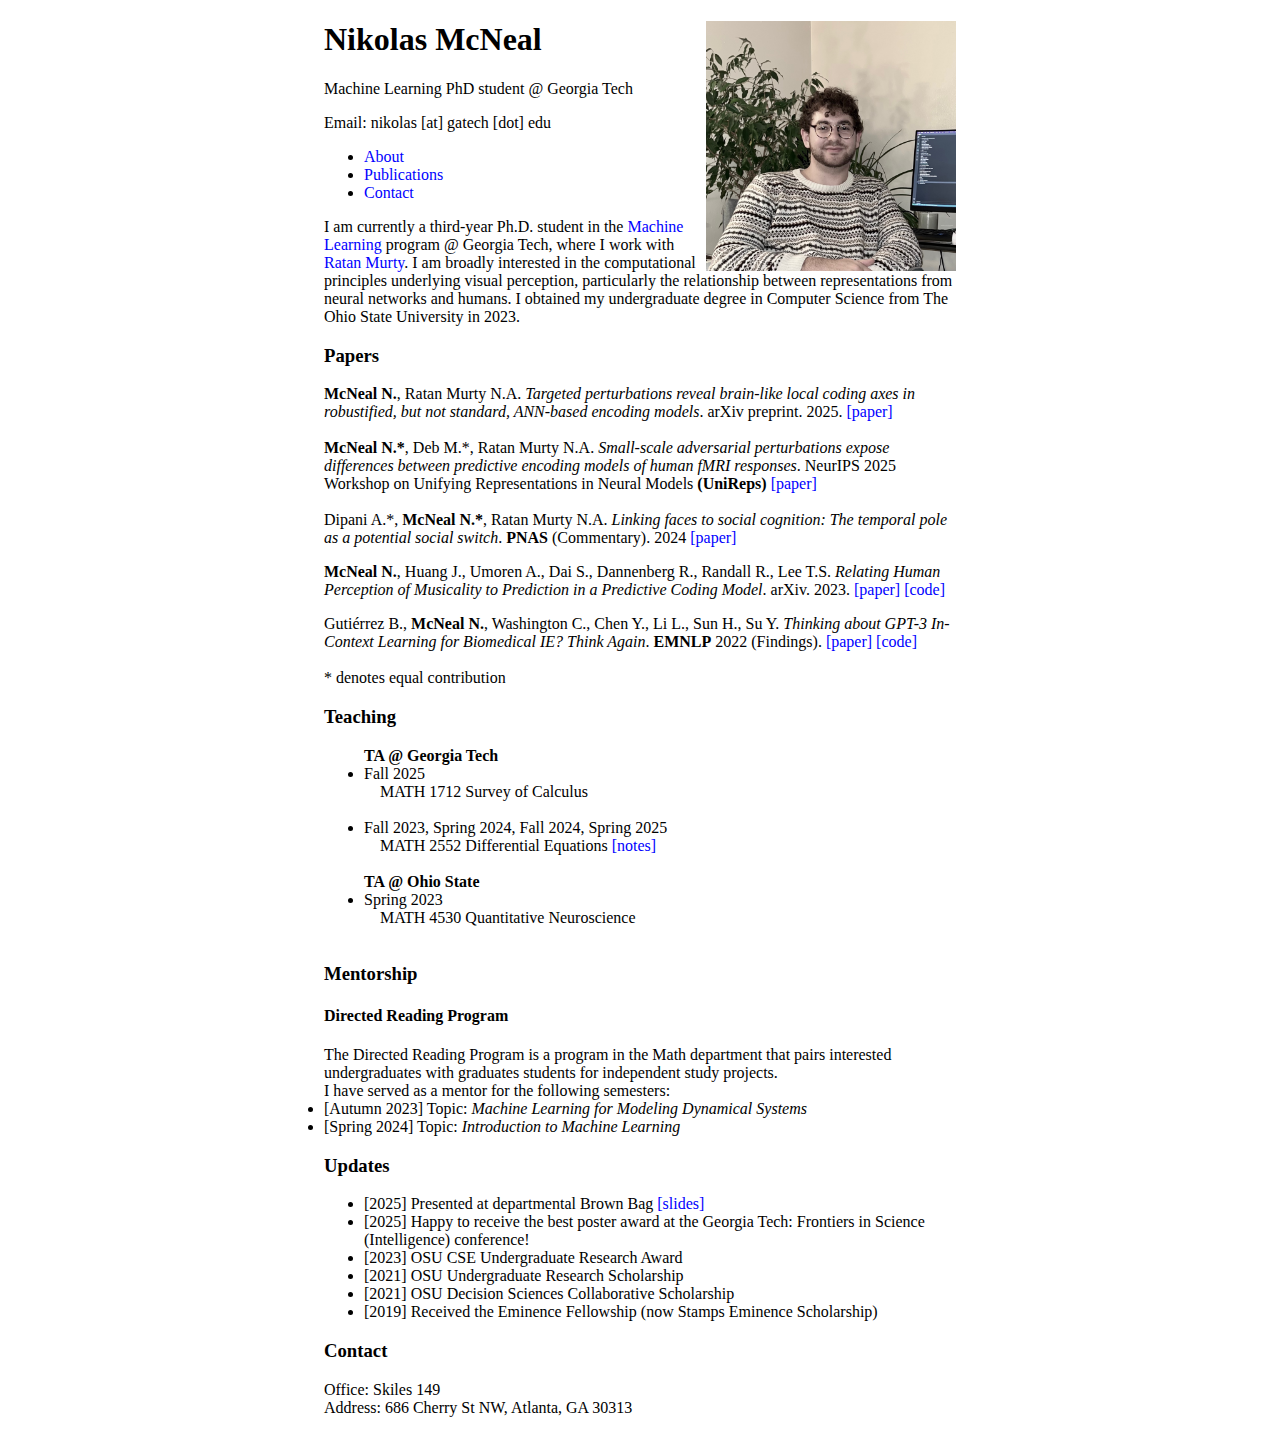
<file: index.html>
<!DOCTYPE HTML>
<html>
<head>
    <title>Nikolas McNeal @ Georgia Tech</title>
    <meta http-equiv="content-type" content="text/html; charset=utf-8" />
    <meta name="viewport" content="width=device-width, initial-scale=1" />
    <meta name="description" content="This is Nikolas McNeal's homepage" />
    <meta name="keywords" content="Nikolas McNeal, Georgia Tech, Mathematics, Machine Learning" />
    <style>
        /* CSS to prevent hyperlinks from turning purple */
        a {
            text-decoration: none;
            color: blue; /* Change link color if needed */
        }

        /* CSS to center the webpage within 60% of the screen */
        #wrapper {
            max-width: 50%;
            margin: 0 auto;
        }
    </style>
</head>

<body>
<div id="wrapper">
    <img src="photos/nikolas_mcneal.jpg" alt="Nikolas McNeal" style="width:100%; max-width:250px;float:right">
    <!-- Header -->
    <section id="header" class="skel-layers-fixed">
        <header>
            <h1>Nikolas McNeal</h1>
            <p>Machine Learning PhD student  @ Georgia Tech</p>
            <!-- <p>Office Hours (SP24): Tuesdays 1-2 PM Clough 280</p> -->

            <p> Email: nikolas [at] gatech [dot] edu</p>
        </header>
        <nav id="nav">
            <ul class="icons">
                <li><a href="#About" class="active">About</a></li>
                <li><a href="#Publications">Publications</a></li>
                <li><a href="#Contact">Contact</a></li>
            </ul>
        </nav>
    </section>

    <!-- Main -->
    <div id="main">
        <!-- About -->
        <section id="About">
            <div class="container">
                <header class="major">
                    <!-- <h2>Hi, I am Nick.</h2> -->
                </header>
                <p>
                    I am currently a third-year Ph.D. student in the <a href="https://www.google.com/search?q=machine+learning&oq=machine+learning&gs_lcrp=[base64]&sourceid=chrome&ie=UTF-8">Machine Learning</a> program @ Georgia Tech, where I work with <a href="https://www.murtylab.com/">Ratan Murty</a>. I am broadly interested in the computational principles underlying visual perception, particularly the relationship between representations from neural networks and humans.                     I obtained my undergraduate degree in Computer Science from The Ohio State University in 2023.
                </p>
            </div>
        </section>

        <section id="Publications">
            <div class="container">
                <i class="icon-text fa-file-text" aria-hidden="true"></i>
                <h3>Papers</h3>
                <article>
                    <b>McNeal N.</b>, Ratan Murty N.A. <i>Targeted perturbations reveal brain-like local coding axes in robustified, but not standard, ANN-based encoding models</i>. arXiv preprint. 2025. 
                            <a href="https://arxiv.org/pdf/2509.23333">[paper]</a> 
                </article>
                <br>


                <article>
                    <b>McNeal N.*</b>, Deb M.*, Ratan Murty N.A. <i>Small-scale adversarial perturbations expose
                        differences between predictive encoding models of
                        human fMRI responses</i>. NeurIPS 2025 Workshop on
                            Unifying Representations in Neural Models <b>(UniReps)</b> 
                            <a href="https://proceedings.mlr.press/v285/mcneal24a.html">[paper]</a> 
                </article>
                <br>
                <article>
                    Dipani A.*, <b>McNeal N.*</b>, Ratan Murty N.A. <i>Linking faces to social cognition: The temporal pole as a potential social switch</i>. <b>PNAS</b> (Commentary). 2024 <a href="https://www.pnas.org/doi/10.1073/pnas.2411735121">[paper]</a> 
                </article>
                <article>
                    <p><b>McNeal N.</b>, Huang J., Umoren A., Dai S., Dannenberg R., Randall R., Lee T.S. <i>Relating Human Perception of Musicality to Prediction in a Predictive Coding Model</i>. arXiv. 2023. <a href="https://arxiv.org/abs/2210.16587">[paper]</a> <a href="https://github.com/leelabcnbc/predictive-coding-music-prediction">[code]</a> </article></div></p>
                </article>
                <!-- <i class="icon-text fa-file-text" aria-hidden="true"></i> -->
                <!-- <h3>Conference Publications</h3> -->
                <article>
                    Gutiérrez B., <b>McNeal N.</b>, Washington C., Chen Y., Li L., Sun H., Su Y. <i>Thinking about GPT-3 In-Context Learning for Biomedical IE? Think Again</i>. <b>EMNLP</b> 2022 (Findings). <a href="https://aclanthology.org/2022.findings-emnlp.329/">[paper]</a> <a href="https://github.com/dki-lab/few-shot-bioIE">[code]</a>
                </article>
                <br>
                * denotes equal contribution
        </section>

        <!-- <h3>Conference presentations:</h3>
        <ul>
            <li> Shanahan D., Kang J., <b>McNeal N.</b> <i>Understanding the Role of Schematic Knowledge in the Preference for Harmonic Asymmetry with Iterative Learning.</i> International Conference on Music Perception and Cognition (<b>ICMPC</b>), 2023. Tokyo, Japan. Oral presentation. </li>
            <br>
            <li> <b>McNeal N.</b>, Kang J., Hay N., Shanahan D. <i>Iterative learning suggests a preference for harmonic asymmetry.</i> Society for Music Perception and Cognition (<b>SMPC</b>), 2022. Portland, Oregon. Oral presentation. </li>
            <br>
            <li> <b>McNeal N.</b>, Shevlin B., Krajbich I. <i>What causes enhanced processing of high-value items?</i> Poster at: 44th Annual Cognitive Science Society (<b>CogSci</b>), 2022. Toronto, Canada. <a href="posters/cogsci-poster.pdf">[poster]</a> </li>
        </ul> -->

        
        

		<h3>Teaching</h3>
		<ul>
            <b>TA @ Georgia Tech</b>
			<li>Fall 2025</li>
            &nbsp;&nbsp;&nbsp;&nbsp;MATH 1712 Survey of Calculus
            <!-- newline -->
            <br>
            <br>

			<li>Fall 2023, Spring 2024, Fall 2024, Spring 2025</li>
            &nbsp;&nbsp;&nbsp;&nbsp;MATH 2552 Differential Equations <a href="math2552/notes.html">[notes]</a> 
            <br>

            <br>
            <b>TA @ Ohio State</b>
            <li>Spring 2023</li>
            &nbsp;&nbsp;&nbsp;&nbsp;MATH 4530 Quantitative Neuroscience
            <br>
            <br>
            <section>
            </ul>
            <h3>Mentorship</h3>
        <h4>Directed Reading Program</h4>
                    The Directed Reading Program is a program in the Math department that pairs interested undergraduates with graduates students for independent study projects. <br>
                    I have served as a mentor for the following semesters:
                    <li> [Autumn 2023] Topic: <i>Machine Learning for Modeling Dynamical Systems</i></li>
                    <li> [Spring 2024] Topic: <i>Introduction to Machine Learning</i></li>


		<i class="icon-text fa-trophy" aria-hidden="true"></i> <h3>Updates</h3>
		<ul>
            <li>[2025] Presented at departmental Brown Bag <a href="files/brown_bag_nov_2025_website_comp.pdf">[slides]</a> </li>
            <li>[2025] Happy to receive the best poster award at the Georgia Tech: Frontiers in Science (Intelligence) conference!</li>
			<li>[2023] OSU CSE Undergraduate Research Award</li>
			<li>[2021] OSU Undergraduate Research Scholarship</li>
            <li>[2021] OSU Decision Sciences Collaborative Scholarship </li>
            <li>[2019] Received the Eminence Fellowship (now Stamps Eminence Scholarship)</li>
		</ul>
	</div>
</section>

<!-- <h3><a href="blog/blog.html">Blog</a></h3> -->
	<section id="Contact">
			<i class="icon-text fa-envelope"></i> <h3>Contact</h3>
			<p>
				<!-- Email: nikolas@gatech.edu <br> -->
				Office: Skiles 149 <br>
				Address: 686 Cherry St NW, Atlanta, GA 30313
			</p>

		</div>
            </div>
		</div>
	</body>
</html>
</file>
